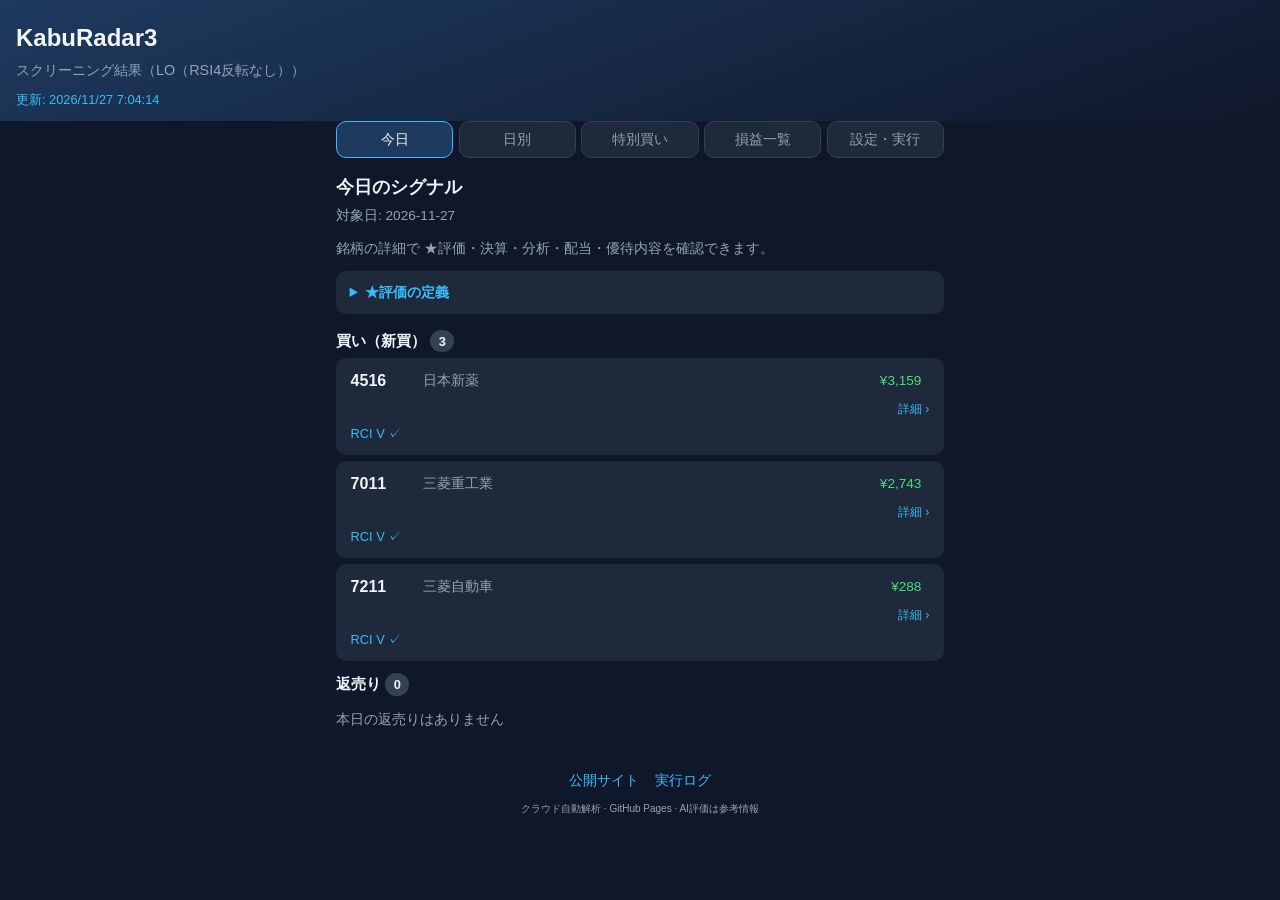
<file: index.html>
<!DOCTYPE html>
<html lang="ja">
<head>
  <meta charset="UTF-8" />
  <meta name="viewport" content="width=device-width, initial-scale=1, viewport-fit=cover" />
  <meta name="theme-color" content="#0f172a" />
  <title>KabuRadar3 解析結果</title>
  <link rel="stylesheet" href="assets/style.css" />
</head>
<body>
  <header class="header">
    <h1>KabuRadar3</h1>
    <p class="subtitle">スクリーニング結果（LO）</p>
    <p id="updated" class="updated">読み込み中…</p>
  </header>

  <nav class="tabs" aria-label="表示切替">
    <button type="button" class="tab active" data-tab="today">今日</button>
    <button type="button" class="tab" data-tab="daily">日別</button>
    <button type="button" class="tab" data-tab="special">特別買い</button>
    <button type="button" class="tab" data-tab="ranking">損益一覧</button>
    <button type="button" class="tab" data-tab="settings">設定・実行</button>
  </nav>

  <main class="main">
    <section id="panel-today" class="panel active" aria-label="今日のシグナル">
      <h2 class="panel-title">今日のシグナル</h2>
      <p id="today-date" class="panel-meta"></p>
      <p class="panel-meta">銘柄の詳細で ★評価・決算・分析・配当・優待内容を確認できます。</p>
      <details class="stars-guide">
        <summary>★評価の定義</summary>
        <div class="stars-guide-body">
          <p>★は業績・財務・開示・報道だけで付けます。RSI やチャートの押し目だけでは上げません。</p>
          <dl class="stars-guide-list">
            <div>
              <dt>★★★★★ 決算未達</dt>
              <dd>超絶決算（最高益級・大幅増益）なのに、市場コンセンサスや目標株価にわずかに届かなかっただけで売られた場合だけ。</dd>
            </div>
            <div>
              <dt>★★★★☆ ＋ 下落の型</dt>
              <dd>本業は健全で、下落理由を次のいずれか一つに言い切れるとき。言い切れない「ただ健全」は ★3。</dd>
            </div>
          </dl>
          <ul class="stars-guide-patterns">
            <li><strong>地合い・強</strong> … 利益計画は無事で、市場や業種の連れ安</li>
            <li><strong>一過性・強</strong> … 強い好材料が生きたままの利確（押し目）</li>
            <li><strong>一過性・中</strong> … 通期計画が無事な単発の事故や、一時見出し</li>
            <li><strong>需給・弱</strong> … 業績が無事な公募・売出・立会外・大口の売り</li>
            <li><strong>入れ替え・強</strong> … 指数の除外・ウエート低下による機械的な売り</li>
          </ul>
          <dl class="stars-guide-list">
            <div>
              <dt>★★★☆☆</dt>
              <dd>好悪が拮抗、または材料不足で方向・型が決まらない。</dd>
            </div>
            <div>
              <dt>★★☆☆☆</dt>
              <dd>証券の予想引き下げ・格下げ、需要低迷など、利益見通しの悪化。</dd>
            </div>
            <div>
              <dt>★☆☆☆☆</dt>
              <dd>会社自身の通期下方修正、通期赤字への転落、減配、大幅希薄化の増資、不正・不祥事。四半期だけの赤字で通期黒字計画が残る場合はここではない。</dd>
            </div>
          </dl>
          <p class="stars-guide-note">AI参考情報です。投資判断は自己責任でお願いします。</p>
        </div>
      </details>
      <div class="signal-block">
        <h3>買い（新買） <span id="buy-count" class="badge-count">0</span></h3>
        <ul id="today-buy" class="signal-list"></ul>
      </div>
      <div class="signal-block">
        <h3>返売り <span id="sellback-count" class="badge-count">0</span></h3>
        <ul id="today-sellback" class="signal-list"></ul>
      </div>
    </section>

    <section id="panel-daily" class="panel" aria-label="日別買いシグナル" hidden>
      <h2 class="panel-title">買いシグナル（日別）</h2>
      <p id="daily-buy-meta" class="panel-meta"></p>
      <p class="panel-meta">一覧は配当利回りと優待月のみ。優待の内容・★評価などは詳細を開いて確認できます。</p>
      <ul id="daily-buy-timeline" class="daily-timeline"></ul>

      <details class="daily-details">
        <summary>返売り・日次損益を見る</summary>
        <div class="toolbar daily-toolbar">
          <select id="daily-date" aria-label="日付を選択"></select>
        </div>
        <div id="daily-summary" class="summary daily-summary"></div>
        <div class="signal-block">
          <h3>返売り <span id="daily-sellback-count" class="badge-count">0</span></h3>
          <ul id="daily-sellback" class="signal-list"></ul>
        </div>
      </details>
    </section>

    <section id="panel-special" class="panel" aria-label="特別買い" hidden>
      <h2 class="panel-title">特別買い（広がり）</h2>
      <div id="special-status" class="special-status"></div>
    </section>

    <section id="panel-ranking" class="panel" aria-label="損益一覧" hidden>
      <h2 class="panel-title">損益ランキング</h2>
      <section id="summary" class="summary" aria-label="サマリー"></section>
      <div class="toolbar">
        <input id="search" type="search" placeholder="銘柄コード・名称で検索" autocomplete="off" />
        <select id="sort" aria-label="並び替え">
          <option value="notify-desc" selected>通知日（新しい順）</option>
          <option value="incomes-desc">損益（高い順）</option>
          <option value="incomes-asc">損益（低い順）</option>
          <option value="pf-desc">PF（高い順）</option>
          <option value="code-asc">コード順</option>
        </select>
      </div>
      <p id="count" class="count"></p>
      <ul id="list" class="list"></ul>
    </section>

    <section id="panel-settings" class="panel" aria-label="設定と実行" hidden>
      <h2 class="panel-title">設定・手動実行</h2>
      <p class="hint">設定変更と再実行は GitHub（無料）から行います。サイト内ボタンは Actions 画面へ移動します。</p>
      <details class="stars-guide">
        <summary>★評価の定義</summary>
        <div class="stars-guide-body">
          <p>★は業績・財務・開示・報道だけで付けます。RSI やチャートの押し目だけでは上げません。</p>
          <dl class="stars-guide-list">
            <div>
              <dt>★★★★★ 決算未達</dt>
              <dd>超絶決算（最高益級・大幅増益）なのに、市場コンセンサスや目標株価にわずかに届かなかっただけで売られた場合だけ。</dd>
            </div>
            <div>
              <dt>★★★★☆ ＋ 下落の型</dt>
              <dd>本業は健全で、下落理由を次のいずれか一つに言い切れるとき。言い切れない「ただ健全」は ★3。</dd>
            </div>
          </dl>
          <ul class="stars-guide-patterns">
            <li><strong>地合い・強</strong> … 利益計画は無事で、市場や業種の連れ安</li>
            <li><strong>一過性・強</strong> … 強い好材料が生きたままの利確（押し目）</li>
            <li><strong>一過性・中</strong> … 通期計画が無事な単発の事故や、一時見出し</li>
            <li><strong>需給・弱</strong> … 業績が無事な公募・売出・立会外・大口の売り</li>
            <li><strong>入れ替え・強</strong> … 指数の除外・ウエート低下による機械的な売り</li>
          </ul>
          <dl class="stars-guide-list">
            <div>
              <dt>★★★☆☆</dt>
              <dd>好悪が拮抗、または材料不足で方向・型が決まらない。</dd>
            </div>
            <div>
              <dt>★★☆☆☆</dt>
              <dd>証券の予想引き下げ・格下げ、需要低迷など、利益見通しの悪化。</dd>
            </div>
            <div>
              <dt>★☆☆☆☆</dt>
              <dd>会社自身の通期下方修正、通期赤字への転落、減配、大幅希薄化の増資、不正・不祥事。四半期だけの赤字で通期黒字計画が残る場合はここではない。</dd>
            </div>
          </dl>
          <p class="stars-guide-note">AI参考情報です。投資判断は自己責任でお願いします。</p>
        </div>
      </details>
      <div id="runtime-settings" class="settings-grid"></div>
      <div class="action-buttons">
        <a id="btn-run-full" class="btn" href="#" target="_blank" rel="noopener">フル実行（更新→解析→公開）</a>
        <a id="btn-run-publish" class="btn btn-secondary" href="#" target="_blank" rel="noopener">公開のみ</a>
        <a id="btn-edit-config" class="btn btn-secondary" href="#" target="_blank" rel="noopener">runtime.json を編集</a>
      </div>
      <p class="hint paid-note" id="paid-note" hidden></p>
    </section>

    <p id="error" class="error" hidden></p>
  </main>

  <dialog id="signal-detail" class="signal-modal" aria-labelledby="signal-detail-title">
    <div class="signal-modal-inner">
      <header class="signal-modal-header">
        <div>
          <p id="signal-detail-title" class="signal-modal-title"></p>
          <p id="signal-detail-sub" class="signal-modal-sub"></p>
        </div>
        <button type="button" id="signal-detail-close" class="signal-modal-close" aria-label="閉じる">×</button>
      </header>
      <div id="signal-detail-body" class="signal-modal-body"></div>
    </div>
  </dialog>

  <footer class="footer">
    <nav class="footer-links" aria-label="関連リンク">
      <a id="link-pages" href="https://lalakuma.github.io/KabuRadar3/" target="_blank" rel="noopener">公開サイト</a>
      <a id="link-actions" href="https://github.com/lalakuma/KabuRadar3/actions/workflows/daily-screening.yml" target="_blank" rel="noopener">実行ログ</a>
    </nav>
    <small>クラウド自動解析 · GitHub Pages · AI評価は参考情報</small>
  </footer>

  <script src="assets/app.js?v=20261029a"></script>
</body>
</html>
</file>
<file: assets/style.css>
:root {
  --bg: #0f172a;
  --card: #1e293b;
  --text: #f1f5f9;
  --muted: #94a3b8;
  --accent: #38bdf8;
  --win: #4ade80;
  --lose: #f87171;
  --neutral: #64748b;
}

* {
  box-sizing: border-box;
}

body {
  margin: 0;
  font-family: "Segoe UI", "Hiragino Sans", "Yu Gothic UI", sans-serif;
  background: var(--bg);
  color: var(--text);
  line-height: 1.5;
  padding-bottom: env(safe-area-inset-bottom, 16px);
}

.header {
  padding: 1.25rem 1rem 0.75rem;
  background: linear-gradient(160deg, #1e3a5f, var(--bg));
}

.header h1 {
  margin: 0;
  font-size: 1.5rem;
  font-weight: 700;
}

.subtitle {
  margin: 0.25rem 0 0;
  color: var(--muted);
  font-size: 0.9rem;
}

.updated {
  margin: 0.5rem 0 0;
  font-size: 0.8rem;
  color: var(--accent);
}

.main {
  padding: 0 1rem 1rem;
  max-width: 640px;
  margin: 0 auto;
}

.summary {
  display: grid;
  grid-template-columns: repeat(2, 1fr);
  gap: 0.65rem;
  margin: 1rem 0;
}

.summary-card {
  background: var(--card);
  border-radius: 12px;
  padding: 0.85rem;
}

.summary-card .label {
  font-size: 0.75rem;
  color: var(--muted);
  margin: 0;
}

.summary-card .value {
  font-size: 1.35rem;
  font-weight: 700;
  margin: 0.15rem 0 0;
}

.toolbar {
  display: flex;
  flex-direction: column;
  gap: 0.5rem;
  margin-bottom: 0.5rem;
}

.toolbar input,
.toolbar select {
  width: 100%;
  padding: 0.65rem 0.75rem;
  border-radius: 10px;
  border: 1px solid #334155;
  background: var(--card);
  color: var(--text);
  font-size: 1rem;
}

.count {
  font-size: 0.8rem;
  color: var(--muted);
  margin: 0 0 0.5rem;
}

.list {
  list-style: none;
  padding: 0;
  margin: 0;
  display: flex;
  flex-direction: column;
  gap: 0.5rem;
}

.item {
  background: var(--card);
  border-radius: 12px;
  padding: 0.85rem 1rem;
  display: grid;
  grid-template-columns: 1fr auto;
  gap: 0.25rem 0.75rem;
  align-items: start;
}

.item .code {
  font-weight: 700;
  font-size: 1.05rem;
}

.item .name {
  grid-column: 1 / -1;
  color: var(--muted);
  font-size: 0.85rem;
  word-break: break-all;
}

.item .income {
  font-weight: 700;
  font-size: 1.1rem;
  text-align: right;
}

.item .notify-date {
  font-size: 0.75rem;
  color: var(--muted);
  text-align: left;
}

.item .meta {
  font-size: 0.75rem;
  color: var(--muted);
  text-align: right;
}

.income.positive {
  color: var(--win);
}

.income.negative {
  color: var(--lose);
}

.income.zero {
  color: var(--neutral);
}

.badge {
  display: inline-block;
  font-size: 0.7rem;
  padding: 0.1rem 0.4rem;
  border-radius: 4px;
  background: #334155;
  margin-left: 0.35rem;
}

.error {
  color: var(--lose);
  padding: 1rem;
  background: #450a0a;
  border-radius: 8px;
}

.footer {
  text-align: center;
  padding: 1rem;
  color: var(--muted);
  font-size: 0.75rem;
}

.footer-links {
  display: flex;
  justify-content: center;
  gap: 1rem;
  margin-bottom: 0.5rem;
}

.footer-links a {
  color: var(--accent);
  text-decoration: none;
  font-size: 0.85rem;
}

.footer-links a:hover {
  text-decoration: underline;
}

.tabs {
  display: flex;
  gap: 0.35rem;
  padding: 0 1rem;
  max-width: 640px;
  margin: 0 auto;
  overflow-x: auto;
}

.tab {
  flex: 1;
  min-width: 4.5rem;
  padding: 0.55rem 0.5rem;
  border: 1px solid #334155;
  border-radius: 10px;
  background: var(--card);
  color: var(--muted);
  font-size: 0.85rem;
  cursor: pointer;
}

.tab.active {
  color: var(--text);
  border-color: var(--accent);
  background: #1e3a5f;
}

.panel {
  display: none;
}

.panel.active {
  display: block;
}

.panel-title {
  font-size: 1.1rem;
  margin: 1rem 0 0.35rem;
}

.panel-meta {
  font-size: 0.85rem;
  color: var(--muted);
  margin: 0 0 0.75rem;
}

.signal-block h3 {
  font-size: 0.95rem;
  margin: 0.75rem 0 0.35rem;
}

.badge-count {
  display: inline-block;
  min-width: 1.5rem;
  text-align: center;
  padding: 0.1rem 0.45rem;
  border-radius: 999px;
  background: #334155;
  font-size: 0.8rem;
}

.signal-list {
  list-style: none;
  padding: 0;
  margin: 0;
  display: flex;
  flex-direction: column;
  gap: 0.4rem;
}

.signal-item {
  background: var(--card);
  border-radius: 10px;
  padding: 0.65rem 0.85rem;
  display: block;
}

.signal-head {
  display: grid;
  grid-template-columns: 4rem 1fr auto auto;
  gap: 0.25rem 0.5rem;
  align-items: center;
}

.signal-quality {
  color: #fbbf24;
  font-size: 0.85rem;
  letter-spacing: 0.05em;
  white-space: nowrap;
}

.drop-pattern {
  display: inline-block;
  margin-left: 0.35rem;
  padding: 0.05rem 0.4rem;
  border-radius: 999px;
  background: rgba(251, 191, 36, 0.16);
  color: #fde68a;
  font-size: 0.72rem;
  letter-spacing: 0.02em;
  vertical-align: 1px;
}

.signal-flags {
  display: block;
  margin-top: 0.35rem;
  color: var(--accent);
  font-size: 0.8rem;
}

.signal-bg {
  margin: 0.35rem 0 0;
  color: var(--muted);
  font-size: 0.82rem;
}

.signal-item .code {
  font-weight: 700;
}

.signal-item .name {
  color: var(--muted);
  font-size: 0.85rem;
}

.signal-close {
  color: var(--win);
  font-size: 0.85rem;
}

.signal-pnl {
  font-size: 0.85rem;
  font-weight: 600;
}

.daily-toolbar select {
  width: 100%;
}

.daily-summary {
  grid-template-columns: repeat(3, 1fr);
}

.daily-timeline {
  list-style: none;
  padding: 0;
  margin: 0;
  display: flex;
  flex-direction: column;
  gap: 0.85rem;
}

.daily-day-group {
  background: var(--card);
  border-radius: 12px;
  padding: 0.75rem 0.85rem;
}

.daily-day-header {
  display: flex;
  align-items: center;
  justify-content: space-between;
  margin-bottom: 0.5rem;
  padding-bottom: 0.35rem;
  border-bottom: 1px solid #334155;
}

.daily-day-date {
  font-weight: 700;
  font-size: 0.95rem;
}

.daily-day-group .signal-list {
  gap: 0.35rem;
}

.daily-day-group .signal-item {
  background: #0f172a;
  padding: 0;
}

.signal-item-daily {
  overflow: hidden;
}

.signal-details {
  margin: 0;
}

.signal-summary {
  display: block;
  padding: 0.55rem 0.65rem;
  cursor: pointer;
  list-style: none;
}

.signal-summary-main {
  display: grid;
  grid-template-columns: 4rem 1fr auto auto;
  gap: 0.25rem 0.5rem;
  align-items: center;
}

.signal-summary::-webkit-details-marker {
  display: none;
}

.signal-expand-hint {
  grid-column: 1 / -1;
  justify-self: end;
  color: var(--accent);
  font-size: 0.78rem;
}

.detail-subtitle {
  margin: 0.5rem 0 0.25rem;
  font-size: 0.88rem;
  font-weight: 700;
  color: var(--accent);
}

.benefit-tier-list li {
  margin-bottom: 0.45rem;
}

.benefit-tier-list li strong {
  color: #fbbf24;
}

.signal-benefit-preview {
  margin: 0.35rem 0 0;
  font-size: 0.82rem;
  color: var(--text);
}

.signal-earnings-preview,
.signal-fund-preview,
.signal-analysis-preview {
  margin: 0.25rem 0 0;
  font-size: 0.82rem;
  color: var(--text);
}

.valuation-badge {
  display: inline-block;
  margin-left: 0.45rem;
  padding: 0.08rem 0.45rem;
  border-radius: 999px;
  font-size: 0.72rem;
  font-weight: 600;
  vertical-align: middle;
}

.valuation-cheap {
  background: rgba(34, 197, 94, 0.18);
  color: #86efac;
}

.valuation-fair {
  background: rgba(56, 189, 248, 0.15);
  color: #7dd3fc;
}

.valuation-expensive {
  background: rgba(248, 113, 113, 0.15);
  color: #fca5a5;
}

.detail-metrics {
  margin-top: 0.45rem;
  font-size: 0.82rem;
}

.signal-detail-inline {
  padding: 0.65rem 0.65rem 0.75rem;
}

.signal-detail-inline .detail-section:first-child {
  margin-top: 0;
}

.daily-details {
  margin-top: 1.25rem;
  padding-top: 0.75rem;
  border-top: 1px solid #334155;
}

.daily-details summary {
  cursor: pointer;
  color: var(--accent);
  font-size: 0.9rem;
  margin-bottom: 0.75rem;
}

.stars-guide {
  margin: 0 0 1rem;
  padding: 0.65rem 0.85rem;
  background: var(--card);
  border-radius: 10px;
}

.stars-guide summary {
  cursor: pointer;
  color: var(--accent);
  font-size: 0.9rem;
  font-weight: 600;
}

.stars-guide-body {
  margin-top: 0.75rem;
  font-size: 0.85rem;
  color: var(--text);
}

.stars-guide-body > p {
  margin: 0 0 0.65rem;
  color: var(--muted);
}

.stars-guide-list {
  margin: 0 0 0.65rem;
  display: grid;
  gap: 0.55rem;
}

.stars-guide-list dt {
  color: #fbbf24;
  font-weight: 600;
  letter-spacing: 0.04em;
}

.stars-guide-list dd {
  margin: 0.2rem 0 0;
  color: var(--muted);
  line-height: 1.45;
}

.stars-guide-patterns {
  margin: 0 0 0.75rem;
  padding-left: 1.1rem;
  color: var(--muted);
  line-height: 1.55;
}

.stars-guide-patterns strong {
  color: var(--text);
  font-weight: 600;
}

.stars-guide-note {
  margin: 0;
  font-size: 0.8rem;
  color: var(--muted);
}

.signal-empty {
  color: var(--muted);
  font-size: 0.9rem;
  padding: 0.5rem 0;
}

.special-status {
  display: grid;
  grid-template-columns: repeat(2, 1fr);
  gap: 0.65rem;
}

.special-alert {
  grid-column: 1 / -1;
  color: var(--accent);
  font-weight: 600;
}

.hint {
  font-size: 0.85rem;
  color: var(--muted);
}

.paid-note {
  margin-top: 1rem;
  padding: 0.75rem;
  background: #1e293b;
  border-radius: 8px;
}

.settings-grid {
  display: flex;
  flex-direction: column;
  gap: 0.5rem;
  margin: 1rem 0;
}

.settings-row {
  display: flex;
  justify-content: space-between;
  gap: 1rem;
  padding: 0.65rem 0.85rem;
  background: var(--card);
  border-radius: 10px;
  font-size: 0.9rem;
}

.action-buttons {
  display: flex;
  flex-direction: column;
  gap: 0.5rem;
}

.btn {
  display: block;
  text-align: center;
  padding: 0.75rem 1rem;
  border-radius: 10px;
  background: var(--accent);
  color: #0f172a;
  font-weight: 700;
  text-decoration: none;
}

.btn-secondary {
  background: #334155;
  color: var(--text);
}

.signal-item-clickable {
  cursor: pointer;
  border: 1px solid transparent;
  transition: border-color 0.15s ease, background 0.15s ease;
}

.signal-item-clickable:hover,
.signal-item-clickable:focus-visible {
  border-color: var(--accent);
  outline: none;
  background: #243044;
}

.signal-hint {
  grid-column: 1 / -1;
  justify-self: end;
  color: var(--accent);
  font-size: 0.78rem;
  margin-top: 0.15rem;
}

.signal-modal {
  border: none;
  padding: 0;
  width: min(92vw, 520px);
  max-height: 85vh;
  background: transparent;
  color: var(--text);
}

.signal-modal::backdrop {
  background: rgba(15, 23, 42, 0.75);
}

.signal-modal-inner {
  background: var(--card);
  border: 1px solid #334155;
  border-radius: 14px;
  overflow: hidden;
  max-height: 85vh;
  display: flex;
  flex-direction: column;
}

.signal-modal-header {
  display: flex;
  justify-content: space-between;
  gap: 0.75rem;
  padding: 1rem 1rem 0.75rem;
  border-bottom: 1px solid #334155;
}

.signal-modal-title {
  margin: 0;
  font-size: 1.05rem;
  font-weight: 700;
}

.signal-modal-sub {
  margin: 0.25rem 0 0;
  color: #fbbf24;
  font-size: 0.9rem;
}

.signal-modal-close {
  flex-shrink: 0;
  width: 2rem;
  height: 2rem;
  border: none;
  border-radius: 8px;
  background: #334155;
  color: var(--text);
  font-size: 1.25rem;
  line-height: 1;
  cursor: pointer;
}

.signal-modal-body {
  padding: 0.85rem 1rem 1rem;
  overflow-y: auto;
}

.detail-section {
  margin-bottom: 0.85rem;
}

.detail-section h4 {
  margin: 0 0 0.35rem;
  font-size: 0.82rem;
  color: var(--accent);
  font-weight: 600;
}

.detail-text {
  margin: 0;
  font-size: 0.92rem;
  line-height: 1.55;
}

.analysis-text {
  line-height: 1.7;
}

.analysis-preview,
.signal-analysis-preview {
  line-height: 1.6;
}

.detail-muted {
  margin: 0;
  color: var(--muted);
  font-size: 0.9rem;
}

.detail-list,
.detail-links {
  margin: 0;
  padding-left: 1.1rem;
  font-size: 0.88rem;
}

.detail-list li,
.detail-links li {
  margin-bottom: 0.35rem;
}

.detail-links a {
  color: var(--accent);
  word-break: break-all;
}

.detail-note {
  margin: 0.75rem 0 0;
  font-size: 0.75rem;
  color: var(--muted);
}

@media (min-width: 480px) {
  .toolbar {
    flex-direction: row;
  }
  .toolbar input {
    flex: 1;
  }
  .toolbar select {
    width: 11rem;
  }
}
</file>
